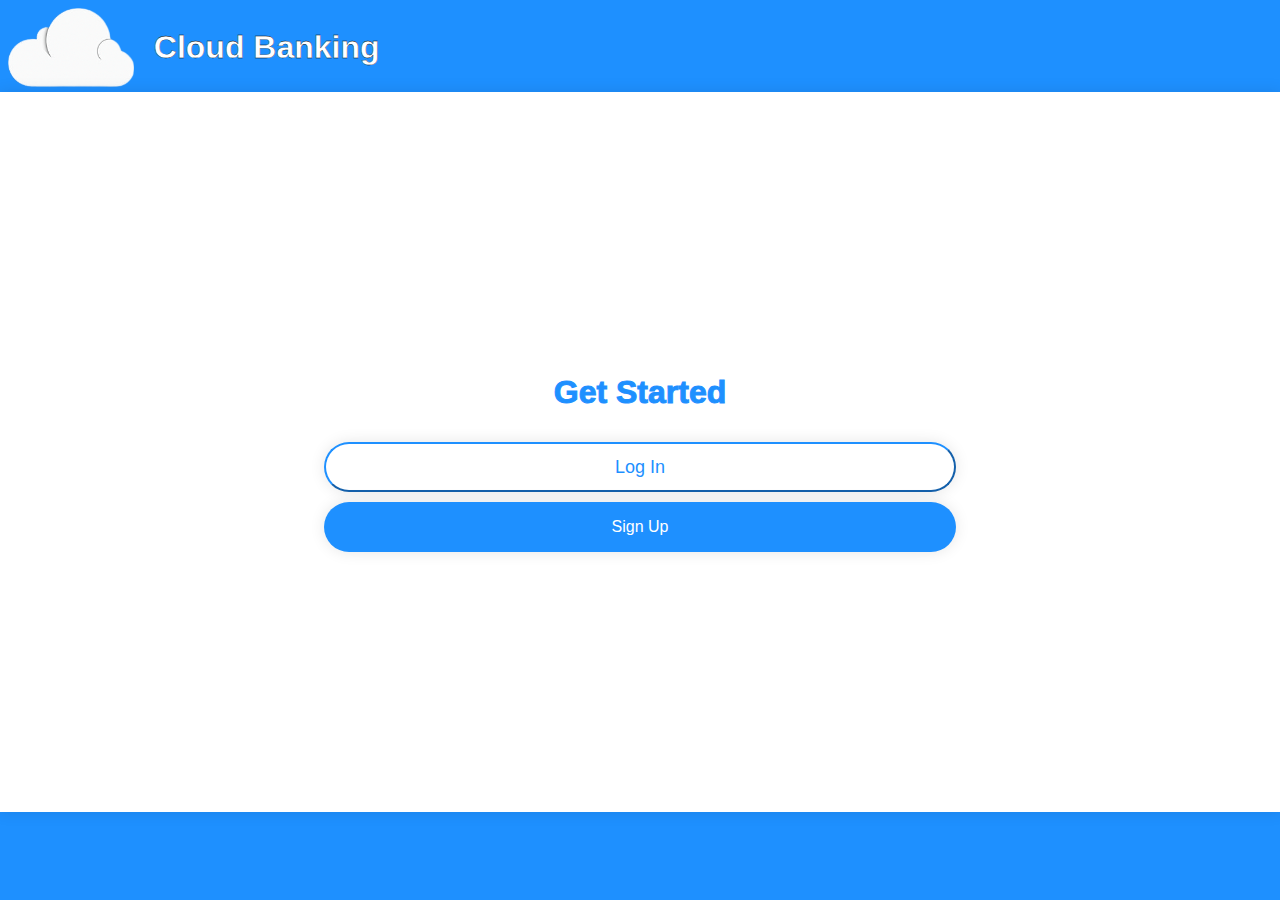
<file: src/main/resources/static/index.html>
<!doctype html>
<html>

    <body>
        <head> 
            <title> Cloud Banking Homepage </title>
            <link rel="stylesheet" href="css/common.css">
        </head>
    </body>

    <body style="background-color: dodgerblue;">

        <!-- header portion -->
        <div class = "header">
            <a href="/" style="display: inline-block;">
                <img src="images/cloudLogo.png" class="cloudLogo" height="80">
            </a>
            <h1 class="headingText"> Cloud Banking </h1>
        </div>

        <!-- content portion -->
        <div id = "mainPage">
            <div id ="mainContent">

                <h2 style="color: dodgerblue; font-size: xx-large; -webkit-text-stroke: 1px;  -webkit-text-stroke-color: dodgerblue;"> Get Started </h2>
                

                <button class = logIn onclick="window.location.href = 'logIn.html';"> 
                    Log In 
                </button>

                <button onclick="window.location.href = 'createAccount.html';" class="signUp"> 
                    Sign Up
                </button>

            </div>
        </div>

        <!-- footer portion -->
        <div class="footer">
            <p></p>
        </div>

    </body>
</html>
</file>
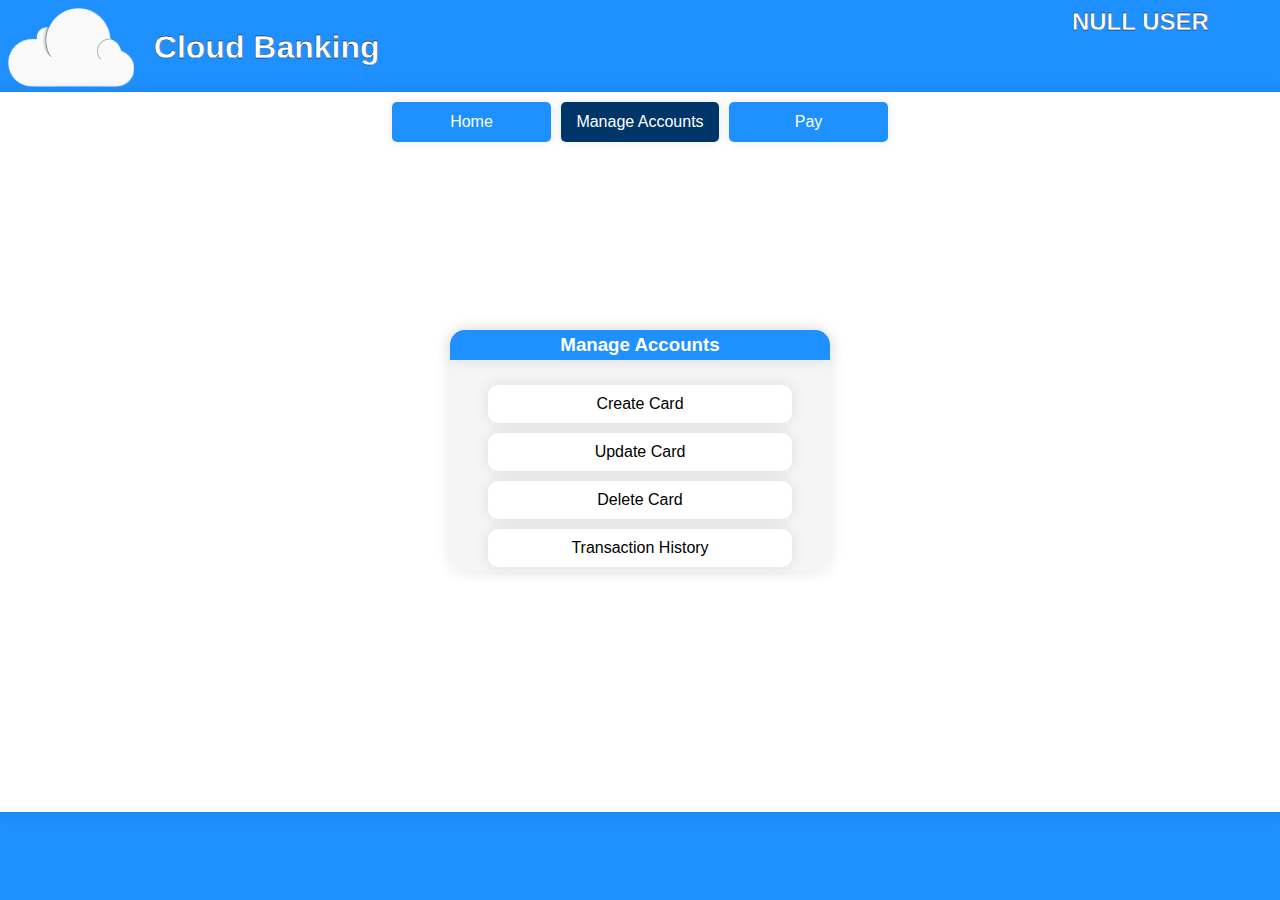
<file: src/main/resources/static/accountPage.html>
<!doctype html>
<html>
    <head>
        <title> Account </title>
        <link rel="stylesheet" href="css/common.css">
    </head>

    <body style="background-color: dodgerblue;">

        <div id="message">
            <h2 style="color: dodgerblue; font-size: xx-large; -webkit-text-stroke: 1px;  -webkit-text-stroke-color: dodgerblue; margin-bottom: 5px;"> 
                Welcome to Cloud Banking
            </h2>
            <h2 class="userName" style="margin-top: 0%;"> NULL USER </h2>
        </div>

        <div id="signupLoader" 
                    style="
                    position: fixed; display: none; align-items: center; justify-content: center;
                    opacity: 0.4; top: 50%; left: 50%; transform: translate(-50%, -50%); width: 100%; 
                    height: 100%; background-color: gray; z-index: 9999 !important;"
                    >
                <div class="loader" style="opacity: 1;"></div>
        </div>

        <div></div>
        
        <div class = "header">
            <a href="/" style="display: inline-block;">
                <img src="images/cloudLogo.png" class="cloudLogo" height="80">
            </a>
            <h1 class="headingText"> Cloud Banking </h1>
            <h2 class="userName" style="margin-top: 0%; margin-left: auto; margin-right: 5%;"> NULL USER </h2>
        </div>

        <!-- content portion -->
        <div id = "mainPage">
            <div id ="mainContent">
    
                <div class="topnav">
                    <button id="homeButton" class="tab" onclick="openTab(event, 'home')"> Home </button>
                    <button class="tab" onclick="openTab(event, 'accounts')"> Manage Accounts </button>
                    <button class="tab" onclick="openTab(event, 'pay')"> Pay </button>
                </div>
    
                <!-- TAB: HOME -->
                <div id="home" class="tabcontent" 
                style="
                width: 100%;
                height: 100%;
                "
                >   
                    <div class="emptyContainer">
                        <div class="displayEmpty"></div>
                    </div>
                    <div id="cardsContainer">
                        <div id="displayCard" style="display: flex;"></div>
                    </div>
                </div>
    
                <!-- TAB: ACCOUNTS -->
                <div id="accounts" class="tabcontent">
                    <h3 id="accountsHeader"> Manage Accounts </h3>
                    <div id="buttonsCol">
                        <button id="addCard" class="manage" onclick="openTab(event, 'createCard')"> Create Card </button>
                        <button id="editCard" class="manage" onclick="openTab(event, 'updateCard')"> Update Card </button>
                        <button id="removeCard" class="manage" onclick="openTab(event, 'deleteCard')"> Delete Card </button>
                        <button id="transactionCard" class="manage" onclick="openTab(event, 'transactions')"> Transaction History </button>
                    </div>
                </div>
    
                    <!-- creating cards -->
                <div id="createCard" class="tabcontent">
                    <form id="cardCreation">
                        <span id="maxErrorMessage"> 
                            <h3 style="color: red;"> Max Card Limit Reached! </h3>
                            <p> Please remove a card if you </br> wish to create a new card. </p>
                        </span>
    
                        <h3> Create Card</h3>
                        <input type="number" step="0.01" min="0" max="99999" id="amount" placeholder="$ Deposit Amount" style="width: 50%;" required>
                        <input type="number" id="pin" min="1000" max="9999" placeholder="Enter 4 Digit Pin" style="width: 50%;" required>
                        <label> 
                            <input type="checkbox" id="accountType">
                            Savings Account
                        </label>
                        <button type="submit" class="confirmBtn"> Confirm </button>
    
                    </form>
                </div>
    
                    <!-- updating cards -->
                <div id="updateCard" class="tabcontent" style="
                width: 100%;
                ">

                <div class="emptyContainer">
                    <div class="displayEmpty"></div>
                </div>

                <form id="updatingForm" 
                style="width: 40%; display: flex; flex-direction: column;
                gap: 10px;
                padding: 10px;
                "
                >
                    <h3> Select Card to Update </h3>
                    <div id="cardUpdating" style="width: fit-content;
                    ">
                    </div>
                    <input type="number" id="updatingPIN" placeholder="Enter PIN for Selected Card" min="1000" max="9999" required style="width:40%;">
                    <div style="width: 100%;">
                        <button onclick="window.location.reload()" style="width: 30%;" class="cancelBtn">Cancel</button>
                        <input type="reset" class="formButtons" style="width: 30%;">
                        <input type="submit" class="formButtons" style="width: 30%;">
                    </div>
                </form>

                <!-- TODO: when you switch to another tab and then go back to update account tab, this is still up -->
                <form id="changeDetails" style="width: 30%; display: none;flex-direction: column;
                gap: 10px;
                padding: 10px;
                ">
                    <h3> Enter any details you would like to change. </h3>
                    <input type="text" id="newName" style="width:40%;" placeholder="New Account Name">
                    <input type="number" id="newPin" min="1000" max="9999" style="width:40%;" placeholder="New 4 Digit Pin">
                    <label>
                        <input type="checkbox" id="isSavingAccount">
                        Savings Account </span>
                    </label>
                    <div style="width: 100%;">
                        <button onclick="window.location.reload()" style="width: 42%;" class="cancelBtn">Cancel</button>
                        <input type="submit" style="width: 42%;" class="formButtons" placeholder="Confirm">
                    </div>
                </form>

                </div>
    
                    <!-- deleting cards -->
                <div id="deleteCard" class="tabcontent" style="
                width: 100%;
                ">

                <div class="emptyContainer">
                    <div class="displayEmpty"></div>
                </div>

                    <form id="deletingForm" style="
                    width: 40%; 
                    display: flex; 
                    flex-direction: column; 
                    gap: 10px;
                    padding: 10px;
                    ">
                        <h3> Select Card to Delete </h3>
                        <div id="cardDeletion" style="width: fit-content;"></div>
                        <input type="number" id="deletePIN" min="1000" max="9999" style="width: 25%;" placeholder="Enter PIN for Selected Card" required>
                        <div style="width: 100%;">
                            <button onclick="window.location.reload()" style="width: 30%;" class="cancelBtn">Cancel</button>
                            <input type="reset" class="formButtons" style="width: 30%;">
                            <input type="submit" class="formButtons" style="width: 30%;">
                        </div>
                    </form>
                </div>

                <!-- TAB: TRANSACTIONS -->
                <div id="transactions" class="tabcontent">
                    <div class="emptyContainer">
                        <div class="displayEmpty"></div>
                    </div>

                    <!-- Select a card to show history -->
                    <div>
                        <form id="cardTransactionForm">
                            <div id="selectCard"></div>
                            <input type="submit">
                        </form>
                    </div>

                    <!-- Show specific history for card chosen -->
                    <div id="transactionsContainer">    
                        <h3> Transaction History </h3>
                        <div id="showTransactions"></div>
                    </div>
                </div>
    
                <!-- TAB: PAYING -->
                <div id="pay" class="tabcontent">
                    <div class="emptyContainer">
                        <div class="displayEmpty"></div>
                    </div>
                    <h3 id="accountsHeader"> Payments </h3>
                    <div id="buttonsCol">
                        <button id="transferTab" class="manage" onclick="openTab(event, 'transfer')"> Transfer </button>
                        <button id="payTab" class="manage" onclick="openTab(event, 'paySomeone')"> Pay Someone </button>
                        <button id="depositTab" class="manage" onclick="openTab(event, 'depositMoney')"> Deposit </button>
                    </div>
                </div>

                <!-- TRANSFERRING BETWEEN ACCOUNTS -->
                <div id="transfer" class="tabcontent" style="width: 100%;">

                    <form id="transferForm" style="width: fit-content;
                    gap: 10px;
                    padding: 10px;
                    ">
                        <h4> Transfer Details </h4>
                        <div style="display: flex; flex-direction: row; gap: 20px; width: fit-content;">
                            <div style="width: 45%;">
                                <h4> From </h4>
                                <div id="sendingAccount"></div>
                            </div>
    
                            <div style="width: 45%;">
                                <h4> To </h4>
                                <div id="receivingAccount"></div>
                            </div>
                        </div>

                        <div>
                            <input id="transferAmount" min="1" step="0.01" type="number" placeholder="Amount" required>
                            <input type="submit">
                        </div>
                    </form>

                </div>

                <!-- PAY SOMEONE -->
                <div id="paySomeone" class="tabcontent" style="width: 100%; height: fit-content;">

                    <form id="payingForm" style="
                        gap: 10px;
                        padding: 10px;
                        ">
                        <h3> Pay Someone </h3>
                        <div style="display: flex; flex-direction: row; gap: 20px; width: fit-content;">
                            <div id="payerAccount" style="width: 100%;"></div>
                        </div>

                        <div>
                            <p></p>
                            <label> Account Number </label>
                            <input id="payeeAccount" type="text" minlength="9" maxlength="9" placeholder="E.G: 1234-5678" required>
                            <input id="payAmount" type="number" step="0.01" min="1" placeholder="Amount" required>
                            <input type="submit">
                        </div>
                    </form>

                </div>

                <!-- DEPOSIT MONEY -->
                <div id="depositMoney" class="tabcontent" style="width: 100%; display: flex;">
                    
                    <form id="depositForm" style="
                        gap: 10px;
                        padding: 10px;
                        ">
                        <h3> Select Deposit Account </h3>
                        <div style="display: flex; flex-direction: row; gap: 20px; width: fit-content;">
                            <div id="despoitAccounts" style="width: 100%;"></div>
                        </div>

                        <div>
                            <input type="number" id="depositPin" min="1000" max="9999" style="width: 55%;" placeholder="Enter PIN for Selected Card" required>
                            <input id="depositAmount" type="number" step="0.01" min="1" max="10000" placeholder="Amount" required>
                            <input type="submit">
                        </div>
                    </form>

                </div>
                
            </div>
            
        </div>

        <!-- footer portion -->
        <div class="footer">
            <p></p>
        </div>

        <script src="js/account.js"></script>
        <script>
            window.onload = getUserInfo;
        </script>

    </body>

</html>
</file>
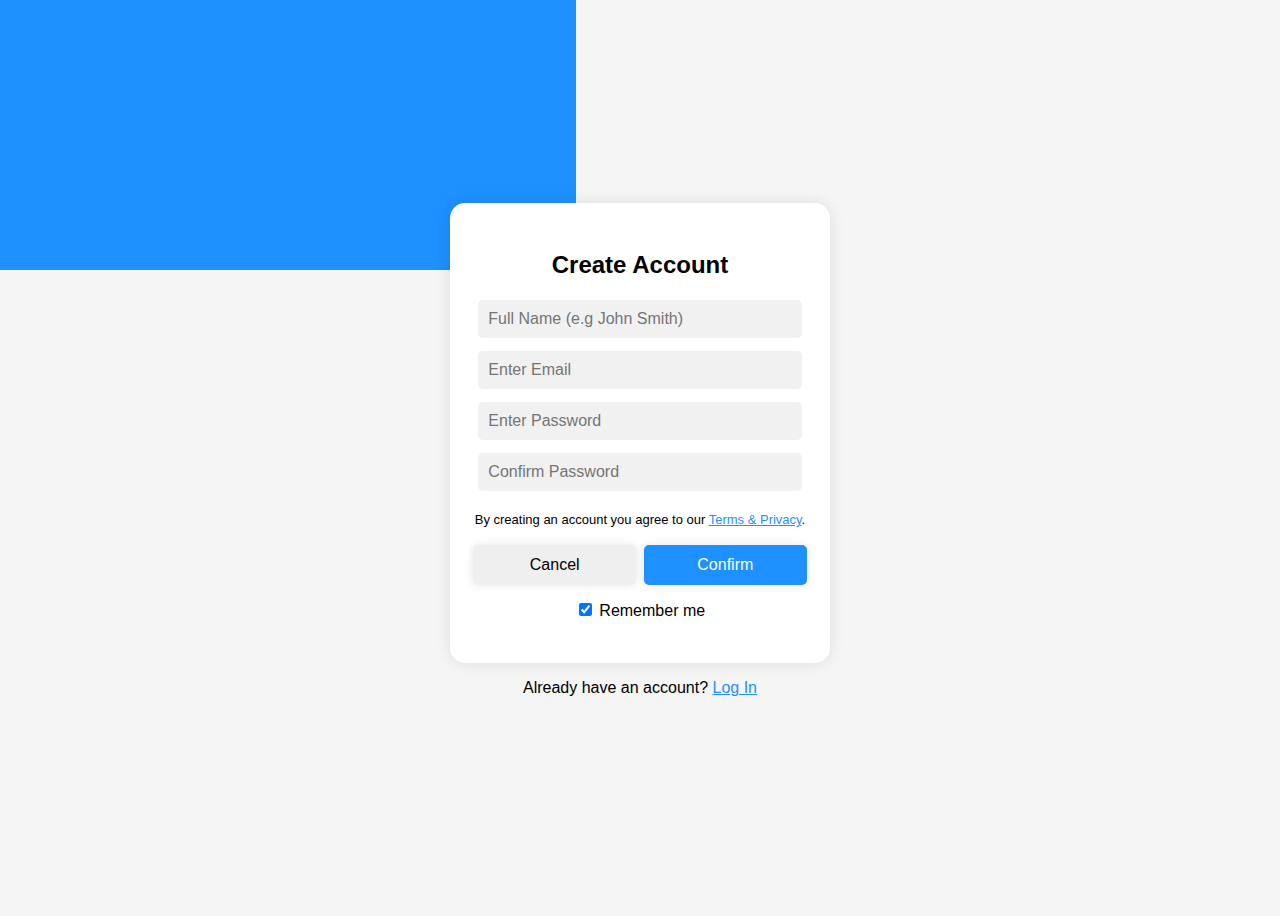
<file: src/main/resources/static/createAccount.html>
<!doctype html>
<html>
    <head>
        <title> Sign Up </title>
        <link rel="stylesheet" href="css/common.css">
    </head>

    <body class="formContainer">
        <div id="signupLoader" 
                    style="
                    position: fixed; display: none; align-items: center; justify-content: center;
                    opacity: 0.4; top: 50%; left: 50%; transform: translate(-50%, -50%); width: 100%; 
                    height: 100%; background-color: gray; z-index: 9999 !important;"
                    >
                <div class="loader" style="opacity: 1;"></div>
        </div>
        <form id="accountCreation">
            <p></p>
            <h1 style="font-size: x-large;"> Create Account </h1>

            <input type="text" id="accountName" placeholder="Full Name (e.g John Smith)" required> 
            
            <input type="email" id="email" placeholder="Enter Email" required> 
    
            <input type="password" id="password" placeholder="Enter Password" required>
    
            <input type="password" id="repeatPassword" placeholder="Confirm Password" required>
    
            <p style="font-size: small;">By creating an account you agree to our <a href="tos.html" style="color:dodgerblue">Terms & Privacy</a>.</p>
    
    

            <div class = "clearfix">
                <button onclick="window.location.href = 'index.html';" class="cancelBtn"> Cancel </button>
                <button type="submit" class="confirmBtn"> Confirm </button>
            </div>

            <label>
                <input type="checkbox" checked="checked" name="remember" style="margin-bottom:15px"> Remember me
            </label>
            <p></p>

        </form>
        <script src="js/app.js"></script>
        <p style="font-family: Arial, Helvetica, sans-serif;"> Already have an account? <a href="logIn.html" style="color:dodgerblue">Log In</a></p>
    </body>

</html>
</file>
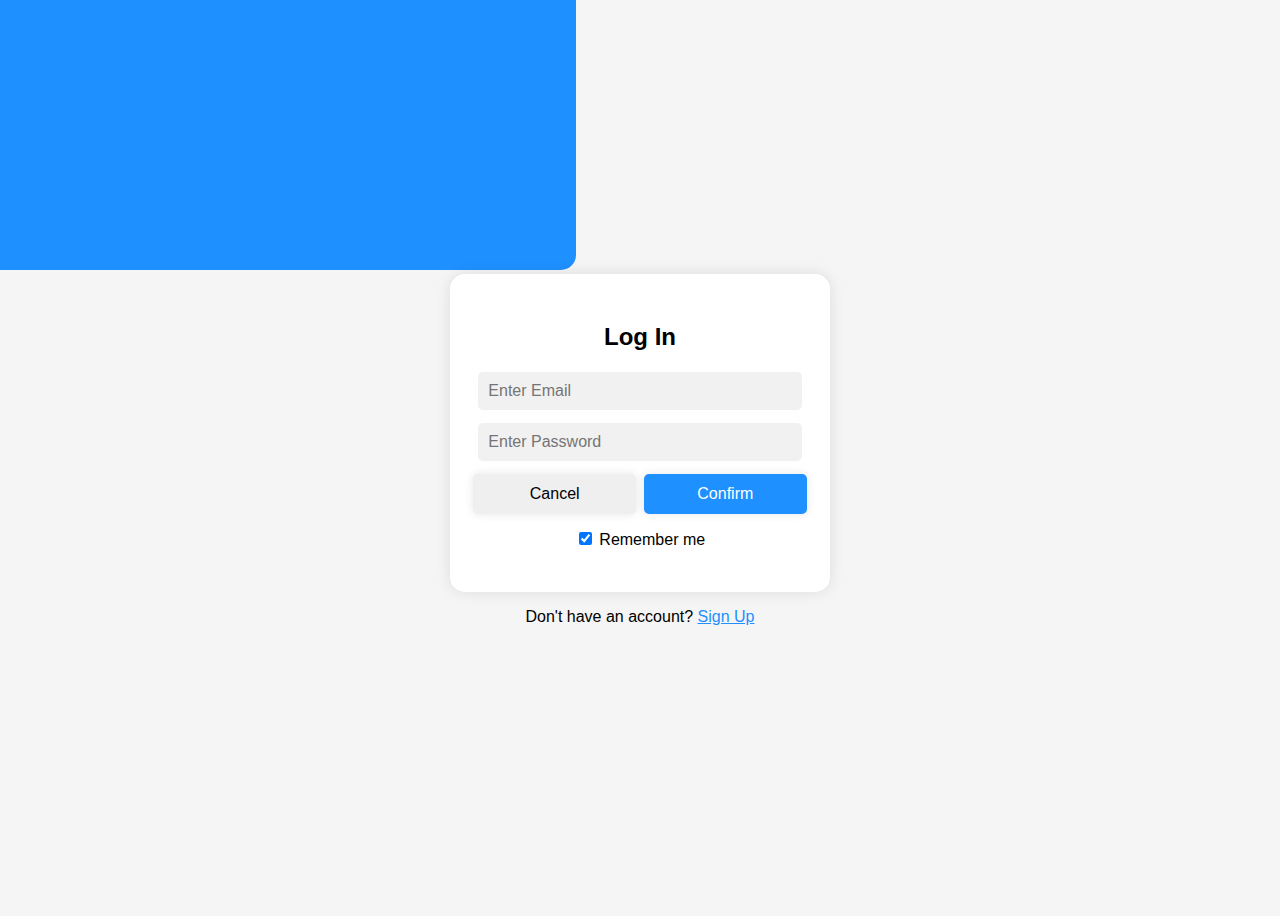
<file: src/main/resources/static/logIn.html>
<!doctype html>
<html>
    <head>
        <title> Log In </title>
        <link rel="stylesheet" href="css/common.css">
    </head>

    <body class="formContainer">
        <div id="signupLoader" 
                    style="
                    position: fixed; display: none; align-items: center; justify-content: center;
                    opacity: 0.4; top: 50%; left: 50%; transform: translate(-50%, -50%); width: 100%; 
                    height: 100%; background-color: gray; z-index: 9999 !important;"
                    >
                <div class="loader" style="opacity: 1;"></div>
        </div>
        <form id="logInForm">
            <p></p>
            <h1 style="font-size: x-large;"> Log In </h1>
            
            <input type="email"  id="email" placeholder="Enter Email" required> 
    
            <input type="password" id="password" placeholder="Enter Password" name="psw" required>
    
            <div class = "clearfix">
                <button type="button" onclick="window.location.href = 'index.html';" class="cancelBtn"> Cancel </button>
                <button type="submit" class="confirmBtn"> Confirm </button>
            </div>

            <label>
                <input type="checkbox" checked="checked" name="remember" style="margin-bottom:15px"> Remember me
            </label>
            <p></p>

        </form>
        <p style="font-family: Arial, Helvetica, sans-serif;"> Don't have an account? <a href="createAccount.html" style="color:dodgerblue">Sign Up</a></p>

        <div id="errorMessage" style="font-family: Arial, Helvetica, sans-serif;">
            <div class="errorContent">
                <h1> Login Failed </h1>
                <p> Invalid Email or Password </p>
                <button id="okError">OK</button>
            </div>
        </div>

        <script src="js/login.js"></script>
    </body>

</html>
</file>
<file: src/main/resources/static/css/common.css>
.header {
    background-color: dodgerblue;
    font-family: Arial, Helvetica, sans-serif;
    display: flex;
    color: white;
    -webkit-text-stroke: 0.3px black;
    width: 100%;
}

.headingText {
    margin-left: 20px;
}

#mainPage {
    background-color: whitesmoke;
    font-family: Arial, Helvetica, sans-serif;
    display: flex;
    position: relative;
    justify-content: center;
    align-items: center;
    flex-direction: column;
    align-content: center;
    background-color: white;
    height: 80vh;
    width: 100%;
}

#mainContent {
    display: flex;
    flex-direction: column;
    align-items: center;
    justify-content: center;
    background-color: white;
    padding: 10px;
    width: 100%;
    height: 100%;
    box-shadow: 0 0 15px rgba(0, 0, 0, 0.1);
}

.logIn {
    background-color: white;
    color: dodgerblue;
    border-color: dodgerblue;
    width: 50%;
    height: 50px;
    font-size: large;
    border-radius: 25px;
    box-shadow: 0 0 15px rgba(0, 0, 0, 0.1);
}

.logIn:hover {
    -webkit-text-stroke: 0.8px black;
    color: gray;
    background-color: white;
}

.signUp {
    background-color: dodgerblue;
    border-radius: 25px;
    width: 50%;
    height: 50px;
    color: white;
    box-shadow: 0 0 15px rgba(0, 0, 0, 0.1);
}

.signUp:hover {
    color:black;
}

.footer {
    width: 100%;
    height: 30%;
    background-color: dodgerblue;
}

button {
    transition: 200ms;
    cursor: pointer;
    border-radius: 5px;
    border-color: transparent;
    width: 43%;
    height: 40px;
    margin: 5px 1%; 
    font-size: medium;
    box-shadow: 0 0 10px rgba(0, 0, 0, 0.1);
}

button:hover {
    transition: 200ms;
    transform: scale(1.05);
    color:black;
}

.cloudLogo  {
    transition: 200ms;
}

.cloudLogo:hover{
    transition: 200ms;
    transform: scale(1.02);
}

.formContainer {
    display: flex;
    justify-content: center;
    align-items: center;
    flex-direction: column;
    background-color: whitesmoke;
    height: 100vh;
}

.formContainer::before {
    content: "";
    position: absolute;
    top: 0;
    left: 0;
    width: 45%; 
    height: 30%; 
    background-color: dodgerblue; 
    z-index: -1; 
    border-bottom-right-radius: 15px;
}

form {
    text-align: center;
    align-items: center;
    font-family:Arial, Helvetica, sans-serif;
    display: flex;
    flex-direction: column;
    width: 30%;
    background-color: white;
    height: fit-content;
    border-radius: 15px;
    box-shadow: 0 0 15px rgba(0, 0, 0, 0.1);
    padding: 20px, 40px;
}

input[type=text], input[type=email], input[type=password] {
    
    font-size: medium;
    padding: 10px;
    margin: 5px 0 8px 0;
    display: inline-block;
    border: none;
    background: #f1f1f1;
    border-radius: 5px;
    width: 80%;
}

.clearfix {
    display: flex;
    justify-content: center;
    width: 100%;
    margin-bottom: 10px;
}

.confirmBtn {
    background-color: dodgerblue;
    color: white;
}

.confirmBtn:hover {
    color: white;
}

.cancelBtn, .confirmBtn {
    border-radius: 5px;
    border-color: transparent;
    width: 43%;
    height: 40px;
    margin: 5px 1%; 
    font-size: medium;
    box-shadow: 0 0 10px rgba(0, 0, 0, 0.1);
}

.cancelBtn:hover {
    color: red;
}

.formButtons {
    border-radius: 5px;
    border-color: transparent;
    height: 40px;
    margin: 5px 1%; 
    font-size: medium;
    box-shadow: 0 0 10px rgba(0, 0, 0, 0.1);
    transition: opacity 1s ease-in-out, visibility 0s 1s;
    -webkit-transition: 0.1s ease-in-out;
}

.formButtons:hover {
    cursor: pointer;
    -webkit-transform: scale(1.04);
}

input[type="submit"].formButtons:hover {
    color: dodgerblue;
}

#errorMessage {
    display: none;
    position: fixed;
    align-items: center;
    justify-content: center;
    width: 100%;
    height: 100%;
    background-color: rgba(0, 0, 0, 0.4);
    z-index: 9999;
}

.errorContent {
    display: flex;
    flex-direction: column;
    align-content: center;
    justify-content: center;
    align-items: center;
    opacity: 1;
    background-color: white;
    width: 40%;
    height: 30%;
    border-radius: 10px;
}

#okError {
    width: 100%;
    margin: 0;
    margin-top: auto;
    border-bottom-right-radius: 10px;
    border-bottom-left-radius: 10px;
    border-top-right-radius: 0px;
    border-top-left-radius: 0px;
    background-color: whitesmoke;
    color: dodgerblue;
}

#okError:hover {
    transform: scale(1);
    color: black;
}

#message {
    position: fixed;
    left: 50%; 
    transform: translateX(-50%);
    visibility: hidden;
    opacity: 0;
    transition: opacity 1s ease-in-out, visibility 0s 1s;
    font-family: Arial, Helvetica, sans-serif;
    background-color: white;
    width: 100%;
    height: 100%;
    display: flex;
    flex-direction: column;
    align-items: center;
    justify-content: center;
    border-radius: 15px;
    box-shadow: 0 0 15px rgba(0, 0, 0, 0.1);
    z-index: -1;
}

#message.show {
    visibility: visible;
    opacity: 1;
    z-index: 9999;
    transition: opacity 1s ease-in-out, visibility 0s;
}

#maxErrorMessage {
    position: absolute;
    left: 50%; 
    transform: translateX(-50%);
    visibility: hidden;

    display: flex;
    flex-direction: column;
    align-items: center; 
    justify-content: center; 
    height: fit-content;
    background-color: rgb(228, 228, 228);
    padding: 15px;
    border-radius: 10px;
    z-index: -1;
}

#maxErrorMessage.show {
    visibility: visible;
    opacity: 1;
    z-index: 9999;
}

.tabcontent {
    display: none;
    align-items: center;
    justify-content: center;
}

.tab {
    width: 20%;
    flex: 1;
    background-color: dodgerblue;
    color: white;
    transition: ease-out 0.1s;
}

.tab:hover {
    flex: 2;
    font-size: 18px;
    color: white;
}

.tab.active {
    background-color: rgb(0, 53, 106);
    color: white;
}

.topnav {
    position: absolute;
    top: 0;
    display: flex;
    align-items: center;
    justify-content: center;
    justify-items: center;
    z-index: 100;
    width: 40%;
    padding: 5px;
    border-radius: 10px;
}

#home {
    display: flex;
    align-items: center !important;
    justify-content: center !important;
    text-align: center;
    height: fit-content;
}

#createCard {
    display: flex;
    align-items: center;
    justify-content: center;
    width: 100%;
    height: 88%;
    margin-bottom: auto;
}

#createCard form {
    display: flex;
    flex-direction: column;
    align-items: center;
    justify-content: center;
    width: 20%;
    height: fit-content;
    gap: 10px;
    background-color: white;
    padding: 20px;
    border-radius: 10px;
    box-shadow: 0 0 15px rgba(0, 0, 0, 0.1);
}

/* HTML: <div class="loader"></div> */
.loader {
    align-self: center;
    justify-self: center;
    position: fixed;
    width: 50px;
    padding: 8px;
    aspect-ratio: 1;
    border-radius: 50%;
    background: #25b09b;
    --_m: 
      conic-gradient(#0000 10%,#000),
      linear-gradient(#000 0 0) content-box;
    -webkit-mask: var(--_m);
            mask: var(--_m);
    -webkit-mask-composite: source-out;
            mask-composite: subtract;
    animation: l3 1s infinite linear;
  }
  @keyframes l3 {to{transform: rotate(1turn)}}

  #cardContainer {
    display: flex;
    flex-direction: column;
    overflow-x: hidden;
    overflow-y: scroll;
  }

  #accounts {
    align-items: center;
    justify-content: center;
    flex-direction: column;
    width: 30%;
    border-radius: 15px;
    background-color: whitesmoke;
    box-shadow: 0 0 15px rgba(0, 0, 0, 0.1);
  }

  #accountsHeader {
    display: flex !important;
    align-items: center !important;
    justify-content: center !important;
    background-color: dodgerblue;
    color: white;
    width: 100%;
    height: 15%;
    margin-bottom: auto;
    translate: 0px -20px;
    border-radius: 15px 15px 0px 0px;
    box-shadow: 0 0 15px rgba(0, 0, 0, 0.1);
  }

  #buttonsCol {
    display: flex;
    align-items: center !important;
    justify-content: center !important;
    flex-direction: column;
    width: 100%;
    height: 80%;
  }
  
  .manage {
    width: 80%;
    border-radius: 10px;
    background-color: white;
    box-shadow: 0 0 15px rgba(0, 0, 0, 0.1);
  }

  .manage:hover {
    color: dodgerblue;
  }

  #pay {
    align-items: center;
    justify-content: center;
    flex-direction: column;
    width: 30%;
    border-radius: 15px;
    background-color: whitesmoke;
    box-shadow: 0 0 15px rgba(0, 0, 0, 0.1);
  }

  .emptyContainer {
    position: absolute;
    display: flexbox;
    align-self: center;
    justify-self: center;
    align-items: center !important;
    justify-items: center !important;
    height: 100%;
    width: 100%;
    z-index: 1;
    background-color: white;
  }

  .emptyContainer.active {
    z-index: -100;
  }

  #cardsContainer {
    display: flex !important;
    justify-self: center !important;
    align-self: center !important;
    margin-top: 5%;
    padding: 10px;
    overflow-y: auto;
    overflow-x: hidden;
    width: 40%;
    height: fit-content;
  }

  #displayCard {
    display: flex !important;
    flex-wrap: wrap;
    flex-direction: column;
    width: 100%;
  }

  .card {
    display: flex;
    flex-direction: row;
    background-color: whitesmoke;
    width: 100%; 
    min-width: 200px; 
    padding: 10px 30px;
    box-sizing: border-box;
    border: 1px solid black;
    border-bottom: 0.5px solid black;
    box-shadow: 0 0 15px rgba(0, 0, 0, 0.1);
  }

  #cardsInfo {
    background-color: whitesmoke;
    width: 100%; 
    min-width: 200px; 
    border: 1px solid black;
    box-shadow: 0 0 15px rgba(0, 0, 0, 0.1);
  }
</file>
